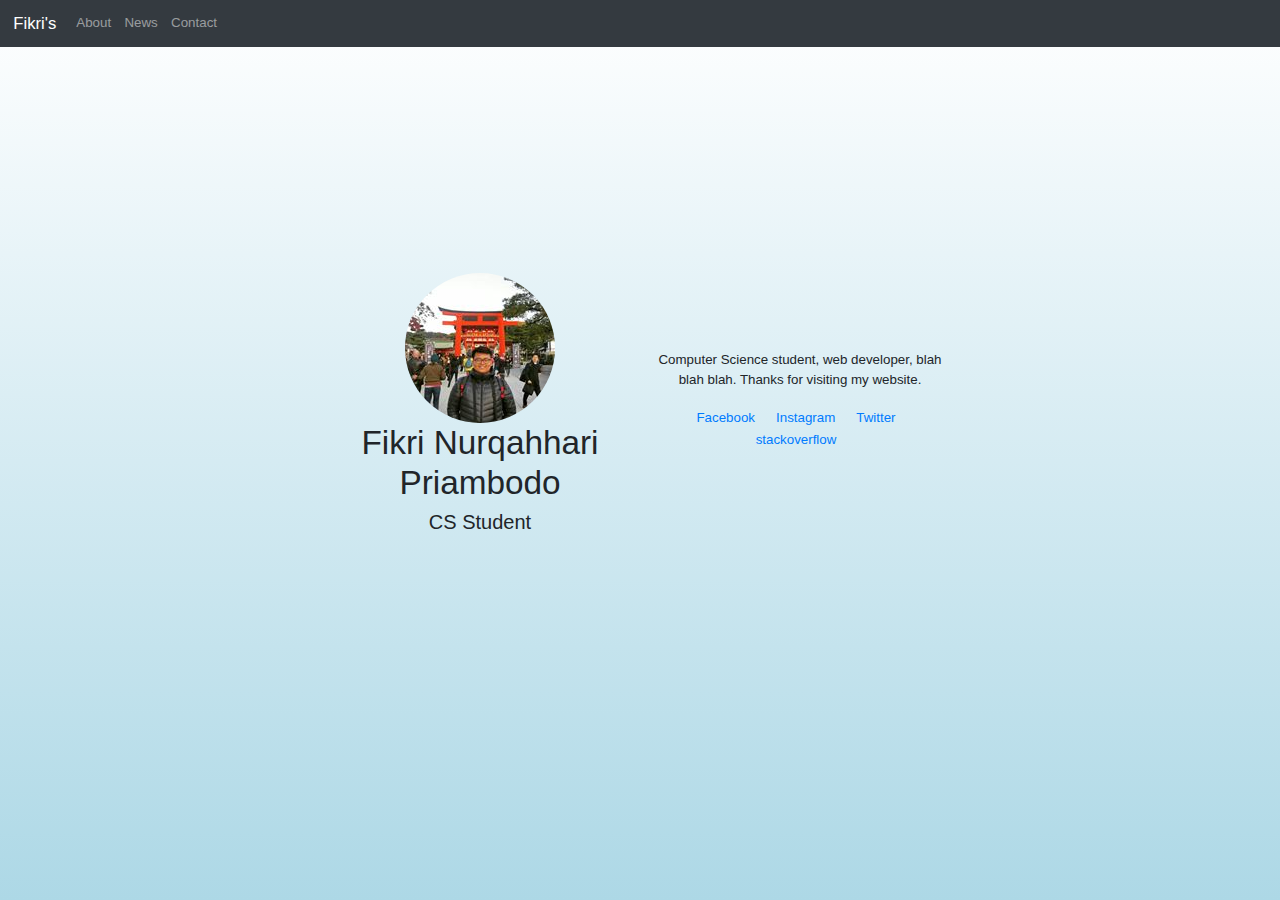
<file: index.html>
<html>


<head>
	<title>Home Profile</title>
	<meta charset="utf-8">
  <meta name="viewport" content="width=device-width, initial-scale=1">
  <link rel="stylesheet" href="https://maxcdn.bootstrapcdn.com/bootstrap/4.1.3/css/bootstrap.min.css">
  <script src="https://ajax.googleapis.com/ajax/libs/jquery/3.3.1/jquery.min.js"></script>
  <script src="https://cdnjs.cloudflare.com/ajax/libs/popper.js/1.14.3/umd/popper.min.js"></script>
  <script src="https://maxcdn.bootstrapcdn.com/bootstrap/4.1.3/js/bootstrap.min.js"></script>
     <link rel="stylesheet" href="theme.css">
	 
<nav class="navbar navbar-expand-sm bg-dark navbar-dark">
  <a class="navbar-brand" href="index.html">Fikri's</a>
  <button class="navbar-toggler" type="button" data-toggle="collapse" data-target="#collapsibleNavbar">
    <span class="navbar-toggler-icon"></span>
  </button>
  <div class="collapse navbar-collapse" id="collapsibleNavbar">
    <ul class="navbar-nav">

      <li class="nav-item">
        <a class="nav-link" href="About.html">About</a>
      </li>
      <li class="nav-item">
        <a class="nav-link" href="News.html">News</a>
      </li>
      <li class="nav-item">
        <a class="nav-link" href="Contact.html">Contact</a>
      </li>    
    </ul>
  </div>  
</nav>
</head>


<center><body>
<div class="wrapper">
    
    <div class="left">
      <img class="profile-picture" src="photos.jpg" alt="Foto orang lagi bingung bikin html"/>
      <h1 class="name">Fikri Nurqahhari Priambodo</h1>
      <h4 class="subtitle">CS Student</h4>
    </div>
    
    <div class="right">
      <p class="bio">
        Computer Science student, web developer, blah blah blah.
        Thanks for visiting my website.
      </p>
      <ul class="social-links">
        <li><a href="https://www.facebook.com/fikri.np">Facebook</a></li>
        <li><a href="https://www.instagram.com/fikripram">Instagram</a></li>
		<li><a href="https://www.twitter.com/fikripriam">Twitter</a></li>
		<li><a href="https://stackoverflow.com/users/7611664/fnp123">stackoverflow</a></li>
      </ul>
    </div>
    
  </div>

</body></center>

</html>
</file>
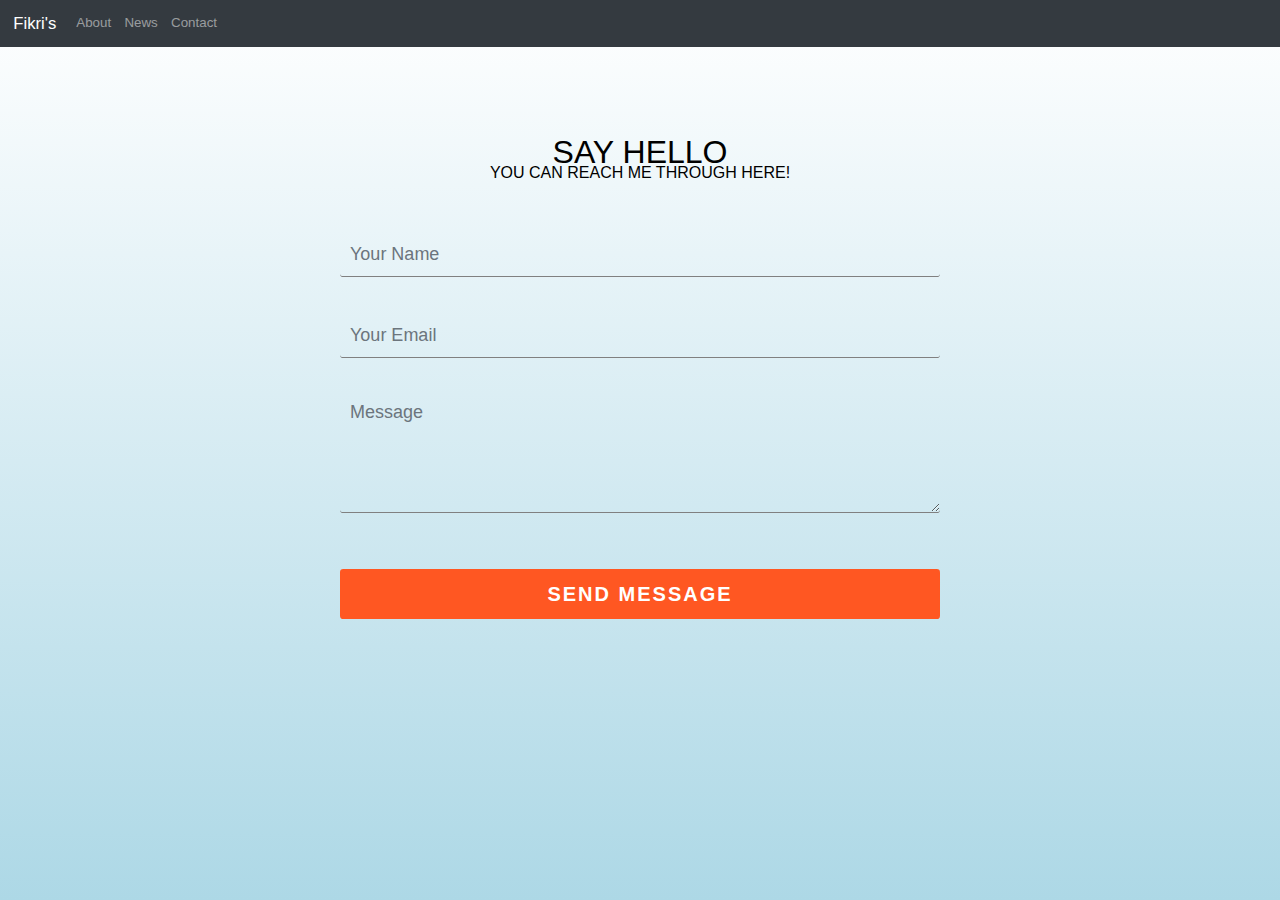
<file: contact.html>
<html>


<head>
	<title>Contact</title>
	<meta charset="utf-8">
  <meta name="viewport" content="width=device-width, initial-scale=1">
  <link rel="stylesheet" href="https://maxcdn.bootstrapcdn.com/bootstrap/4.1.3/css/bootstrap.min.css">
  <script src="https://ajax.googleapis.com/ajax/libs/jquery/3.3.1/jquery.min.js"></script>
  <script src="https://cdnjs.cloudflare.com/ajax/libs/popper.js/1.14.3/umd/popper.min.js"></script>
  <script src="https://maxcdn.bootstrapcdn.com/bootstrap/4.1.3/js/bootstrap.min.js"></script>
	  <link rel="stylesheet" href="theme.css">
	  <link rel="stylesheet" type="text/css" href="main.css">
</head>

<nav class="navbar navbar-expand-sm bg-dark navbar-dark">
  <a class="navbar-brand" href="index.html">Fikri's</a>
  <button class="navbar-toggler" type="button" data-toggle="collapse" data-target="#collapsibleNavbar">
    <span class="navbar-toggler-icon"></span>
  </button>
  <div class="collapse navbar-collapse" id="collapsibleNavbar">
    <ul class="navbar-nav">

      <li class="nav-item">
        <a class="nav-link" href="About.html">About</a>
      </li>
      <li class="nav-item">
        <a class="nav-link" href="News.html">News</a>
      </li>
      <li class="nav-item" class="active">
        <a class="nav-link" href="Contact.html">Contact</a>
      </li>    
    </ul>
  </div>  
</nav>
<div id="contact" class="contact-title">
		<h1>Say Hello</h1>
		<h2>You can reach me through here!</h2>
		
	</div>

	<div id="contact" class="contact-form">

		<center><form id="contact-form" method="post" action="">
			<input name="name" type="text" class="form-control" placeholder="Your Name" required><br>

			<input type="email" name="email" class="form-control" placeholder="Your Email" required><br>

			<textarea name="message" class="form-control" placeholder="Message" rows="4" required=></textarea><br>

			<input type="submit" class="form-control submit" value="SEND MESSAGE">

		</form></center>
		


	</div>
	
	<div id=body> 
</html>
</file>
<file: theme.css>
* {
	font-size: 10pt;
}

body {
	  background: linear-gradient(white, lightblue);
	min-width: 275px;
}




#content .container {
	background-color: white;
	padding-top: 15px;
	min-height: 400px;
}



.panel-default > .panel-heading {
	background-image: linear-gradient(to bottom, #22344e 10px, #22344e 100%);
	color: #fff;
}
.panel-heading a {
	background: linear-gradient(white, lightblue);
}


.breadcrumb {
	background: linear-gradient(white, lightblue);
	padding: 0 0 0 30px;
	min-width: 400px;
}

  
img {
    max-width: 100%;
    height: auto;
    width: auto\9; /* ie8 */
}
  
  body {

  align-items: center;
  justify-content: center;
  height: 100%;
  margin: 0px;
  padding: 0px;
}
.wrapper {
  background: transparent;
  
  max-width: 50%;
  display: flex;
  flex-direction: row;
  height: 80%;
}

.left, .right {
  background: transparent;
  margin: 10px;
  max-width: 50%;
  flex: 1;
  display: flex;
  flex-direction: column;
  justify-content: center;
}

.left {
  align-items: center;
  justify-content: center;
}

.profile-picture {
  border-radius: 50%;
}

.social-links {
  list-style: none;
  padding-left: 0px;
  font-size: 18px;
}

.social-links li {
  display: inline-block;
  margin-right: 8px;
}

.social-links a {
  text-decoration: none;
  padding: 4px;
}

.social-links a:hover {
  background-color: rgba(0, 0, 0, 0.1);
}

#contact {{
	margin: 0;
	padding: 0;
	text-align: center;
	background: linear-gradient(white to lightblue);

}

.contact-title{
	margin-top: 100px;
	color:	black;
	text-transform: uppercase;

}
.contact-title h1{
	font-size: 32px;
	line-height: 10px;
}
.contact-title h2{
	font-size: 16px;

}
form{
	margin-top: 50px;


}
.form-control{
	width: 600px;
	background: transparent;
	border: none;
	outline: none;
	border-bottom: 1px solid gray;
	color: white;
	font-size: 18px;
	margin-bottom: 16px;
}

input{
	height: 45px;
}

form .submit{
	background: #ff5722;
	border-color: transparent;
	color: white;
	font-size: 20px;
	font-weight: bold;
	letter-spacing: 2px;
	height: 50px;
	margin-top: 20px;
}

form .submit:hover{
	background-color: #f44336;
	cursor: pointer;
}}
</file>
<file: main.css>
body{
	margin: 0;
	padding: 0;
	text-align: center;
	background: linear-gradient(white to lightblue);
	background-size: cover;
	background-position: center;
}

.contact-title{
	margin-top: 100px;
	color:	black;
	text-transform: uppercase;
	transition: all 4s ease-in-out;
}
.contact-title h1{
	font-size: 32px;
	line-height: 10px;
}
.contact-title h2{
	font-size: 16px;

}
form{
	margin-top: 50px;
	transition: all 4s ease-in-out;

}
.form-control{
	width: 600px;
	background: transparent;
	border: none;
	outline: none;
	border-bottom: 1px solid gray;
	color: white;
	font-size: 18px;
	margin-bottom: 16px;
}

input{
	height: 45px;
}

form .submit{
	background: #ff5722;
	border-color: transparent;
	color: white;
	font-size: 20px;
	font-weight: bold;
	letter-spacing: 2px;
	height: 50px;
	margin-top: 20px;
}

form .submit:hover{
	background-color: #f44336;
	cursor: pointer;
}
</file>
